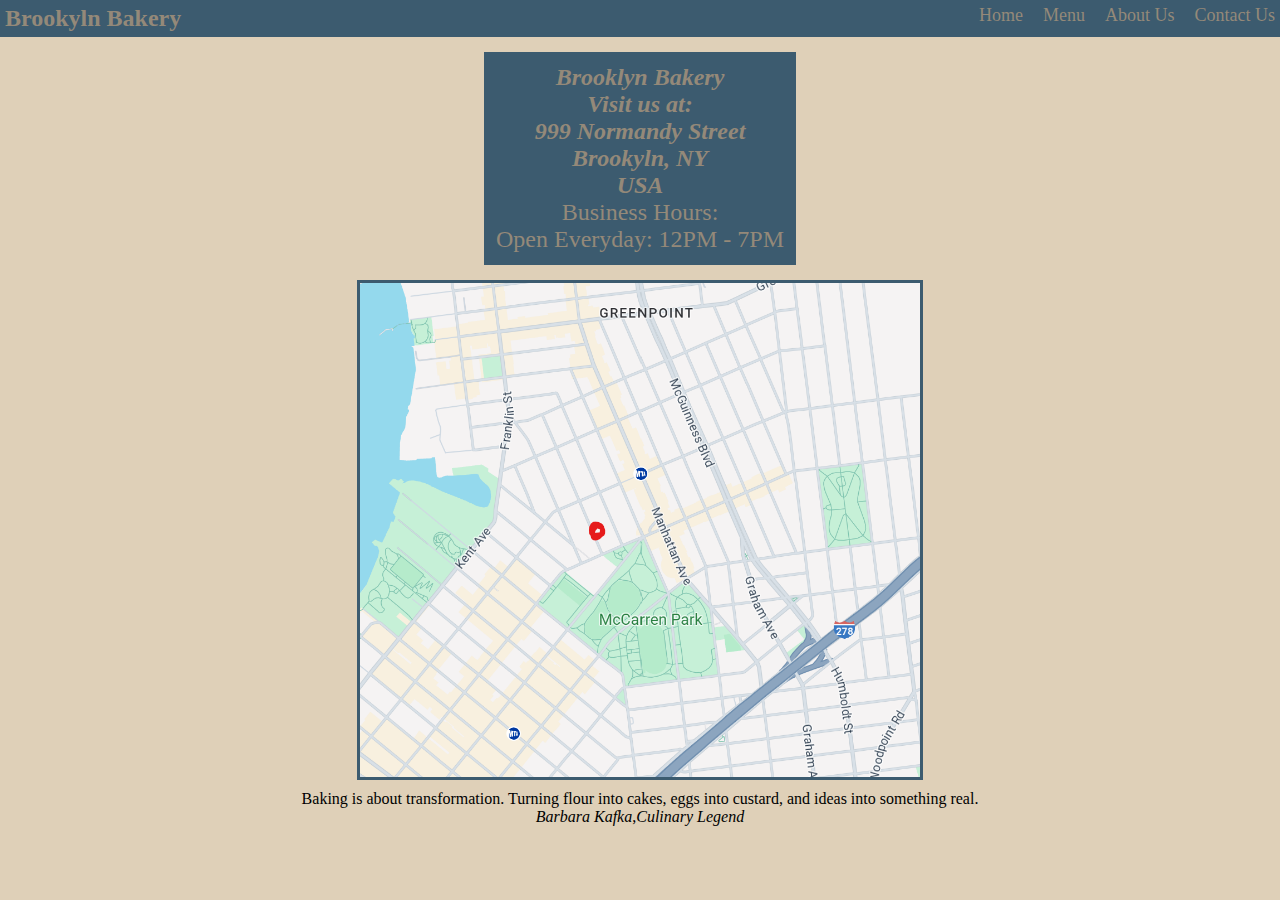
<file: index.html>
<!DOCTYPE html>
<html lang="en">
    <head>
        <link rel="stylesheet" href="styles.css">
        <meta charset="UTF-8">
        <meta name="viewport" content="width=device-width, initial-scale=1.0">
        <title>Brooklyn Bakery</title>
    </head>
    <body>
        <div class="header">
            <p>Brookyln Bakery</p>
            <div class="header-links">
                <a href="" alt="Home page link" class="home">Home</a>
                <a href="./menu.html" alt="Menu page link" class="menu">Menu</a> 
                <a href="/about.html" alt="About us page link" class="about-us">About Us</a>
                <a href="/contact.html" alt="Contact Us link" class="contact-us">Contact Us</a>
            </div>
        </div>

        <div class="store">
            <div class="store-locations">

                <address>
                    Brooklyn Bakery<br>
                    Visit us at:<br>
                    999 Normandy Street<br>
                    Brookyln, NY<br>
                    USA
                </address>
                <p>Business Hours:</p>
                <p>Open Everyday: 12PM - 7PM</p>
            </div>
        </div>
        <div id="map">
            <!--
                Theoretically, I would have like to replace this with API call, but I
                can't afford to pay money so all your getting for now is a bad picture.
                I need to do more research since they do have a free tier so I'll come
                back to this a bit later if I don't have to spend money.
            -->
            <img src="/store_location.png" alt="Brooklyn Bakery Location" class="map-location">
        </div>

        <figure>
            <blockquote>
                <p>
                    Baking is about transformation.
                    Turning flour into cakes, eggs into custard, and ideas into something real.
                </p>
            </blockquote>
            <figcaption>
                <cite>Barbara Kafka</cite>,
                <cite>Culinary Legend</cite>
            </figcaption>
            
        </figure>
    </body>
</html>
</file>
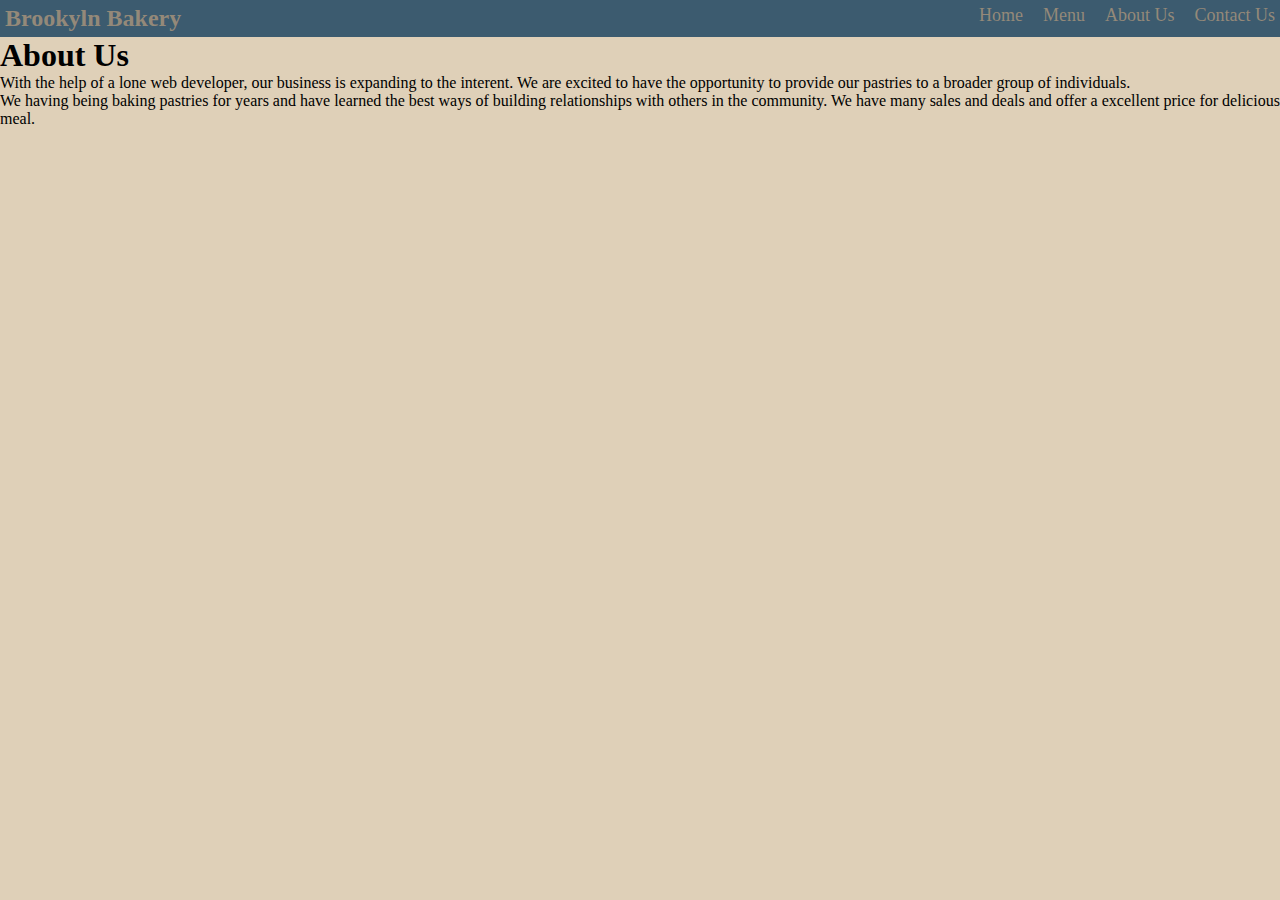
<file: about.html>
<!DOCTYPE html>
<html lang="en">
<head>
    <link rel="stylesheet" href="styles.css">
    <meta charset="UTF-8">
    <meta name="viewport" content="width=device-width, initial-scale=1.0">
    <title>About Us</title>
</head>
<body>
    <div class="header">
        <p>Brookyln Bakery</p>
        <div class="header-links">
            <a href="/index.html" alt="Home page link" class="home">Home</a>
            <a href="/menu.html" alt="Menu page link" class="menu">Menu</a> 
            <a href="" alt="About us page link" class="about-us">About Us</a>
            <a href="/contact.html" alt="Contact Us link" class="contact-us">Contact Us</a>
        </div>
    </div>
    <h1>About Us</h1>
    <p>
        With the help of a lone web developer, our business is expanding to the interent.
        We are excited to have the opportunity to provide our pastries to a broader
        group of individuals.  
    </p>
    <p>
        We having being baking pastries for years and have learned the best ways of
        building relationships with others in the community. We have many sales and deals and
        offer a excellent price for delicious meal.
    </p>
</body>
</html>
</file>
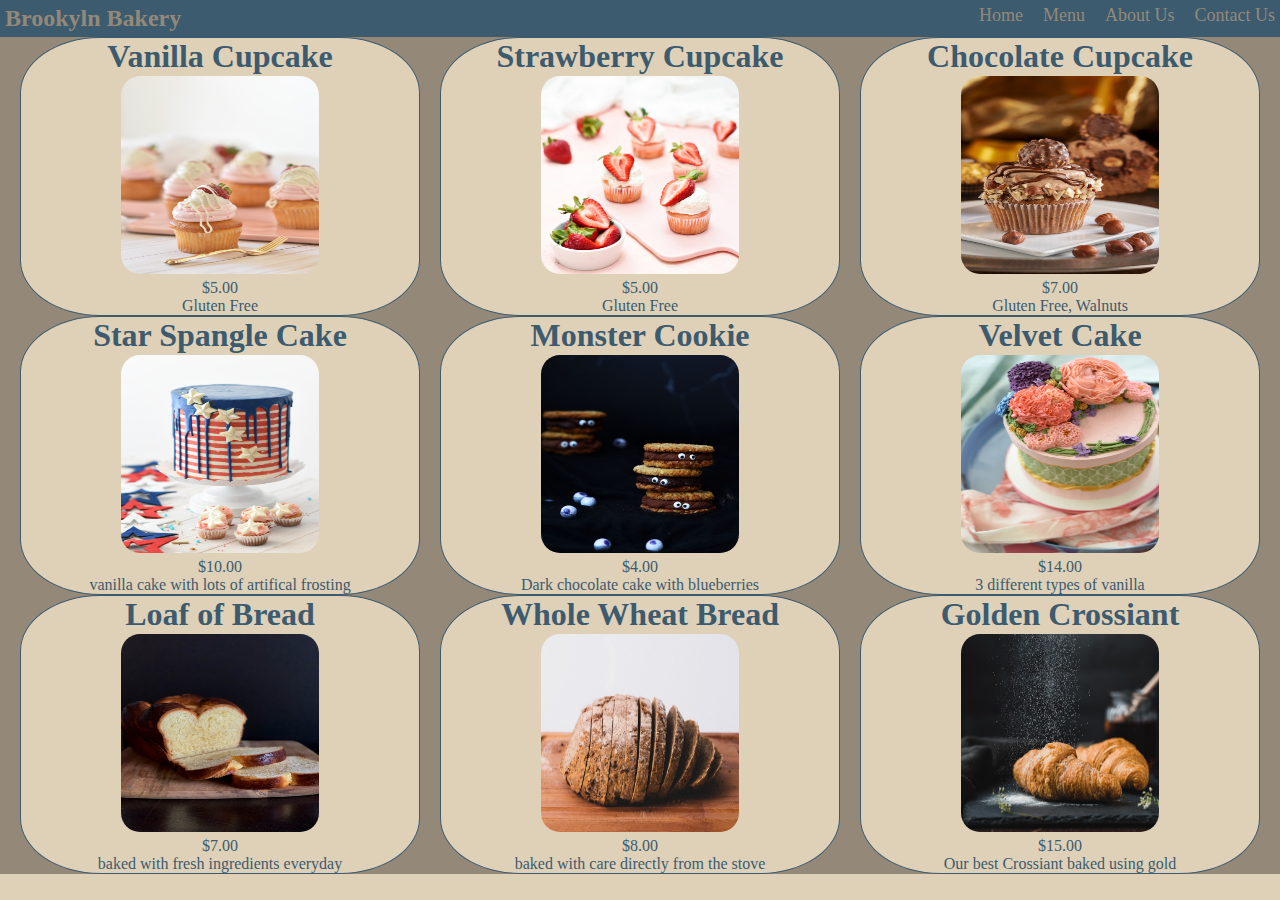
<file: menu.html>
<!DOCTYPE html>
<html lang="en">
<head>
    <link rel="stylesheet" href="styles.css">
    <meta charset="UTF-8">
    <meta name="viewport" content="width=device-width, initial-scale=1.0">
    <title>Brooklyn Bakery Menu</title>
</head>
<body>
    <div class="header">
        <p>Brookyln Bakery</p>
        <div class="header-links">
            <a href="/index.html" alt="Home page link" class="home">Home</a>
            <a href="" alt="Menu page link" class="menu">Menu</a> 
            <a href="/about.html" alt="About us page link" class="about-us">About Us</a>
            <a href="/contact.html" alt="Contact Us link" class="contact-us">Contact Us</a>
        </div>
    </div>
</body>
<!--
    I want around 9 cards that are in a 3 by 3 grid.
-->
<div class="menu-all">
    <article>
        <header class="menu-item">
            <h1>Vanilla Cupcake</h1>
            <img src="/deva-williamson-S2jw81lfrG0-unsplash.jpg" alt="Vanilla cupcake picture" class="menu-photo">
            <p>$5.00</p>
            <p>Gluten Free</p>
        </header>
    </article>
    <article>
        <header class="menu-item">
            <h1>Strawberry Cupcake</h1>
            <img src="./strawberry cupcake.jpg" alt="Strawberry cupcake picture" class="menu-photo">
            <p>$5.00</p>
            <p>Gluten Free</p>
        </header>
    </article>
    <article>
        <header class="menu-item">
            <h1>Chocolate Cupcake</h1>
            <img src="./chocolate cupcake.jpg" alt="chocolate cupcake with walnut picture" class="menu-photo">
            <p>$7.00</p>
            <p>Gluten Free, Walnuts</p>
        </header>
    </article>
    <article>
        <header class="menu-item">
            <h1>Star Spangle Cake</h1>
            <img src="./American Styled Cake.jpg" alt="cake picture" class="menu-photo">
            <p>$10.00</p>
            <p>vanilla cake with lots of artifical frosting</p>
        </header>
    </article>
    <article>
        <header class="menu-item">
            <h1>Monster Cookie</h1>
            <img src="/Chocolate Monster Cookies.jpg" alt="chocolate cookies picture" class="menu-photo">
            <p>$4.00</p>
            <p>Dark chocolate cake with blueberries</p>
        </header>
    </article>
    <article>
        <header class="menu-item">
            <h1>Velvet Cake</h1>
            <img src="./Velvet Cupcake.jpg" alt="velvet cake picture" class="menu-photo">
            <p>$14.00</p>
            <p>3 different types of vanilla</p>
        </header>
    </article>
    <article>
        <header class="menu-item">
            <h1>Loaf of Bread</h1>
            <img src="/loafofBread.jpg" alt="bread picture" class="menu-photo">
            <p>$7.00</p>
            <p>baked with fresh ingredients everyday</p>
        </header>
    </article>
    <article>
        <header class="menu-item">
            <h1>Whole Wheat Bread</h1>
            <img src="./whole wheat bread.jpg" alt="bread picture" class="menu-photo">
            <p>$8.00</p>
            <p>baked with care directly from the stove</p>
        </header>
    </article>
    <article>
        <header class="menu-item">
            <h1>Golden Crossiant</h1>
            <img src="./crossaint.jpg" alt="crossaint picture" class="menu-photo">
            <p>$15.00</p>
            <p>Our best Crossiant baked using gold</p>
        </header>
    </article>
</div>
</html>
</file>
<file: styles.css>
* {
    margin: 0;
    padding: 0;
    box-sizing: border-box;
  }

body {
    background-color: #DFD0B8;
}

a {
    text-decoration: none;
    color: #948979;

}

.header {
    display: flex;
    justify-content: space-between;
    background-color: #3C5B6F;
    width: 100%;
    position: sticky;
    top: 0;
}
.header > p {
    font-size: 24px;
    font-weight: bold;
    color:#948979;
    padding: 5px 5px 5px 5px;
}

address{
    font-size: 24px;
    font-weight: bold;
}

.header-links {
    font-size: 18px;
    display: flex;
    flex: 1 0 auto;
    justify-content: flex-end;
    text-align: center;
    gap:20px;
}

.home{
    padding-top: 5px;
}

.menu{
    padding-top: 5px;
}

.about-us{
    padding-top: 5px;
}

.contact-us{
    padding-top: 5px;
    padding-right: 5px;
}

img {
    min-width: 200px;
    height: auto;
}

article{
    background-color: #948979;
}

.store {
    display: flex;
    flex: 1 0 auto;
    justify-content: center;
    text-align: center;
    padding: 5px 5px 5px 5px;
    font-size: 24px;
    margin-top: 10px;
    margin-bottom: 10px;
}

.store-locations{
    background-color: #3C5B6F;
    border: 2px solid #3C5B6F;
    padding: 10px;
    color:#948979;
}

#map{
    display: flex;
    justify-content: center;
    height:500px;
    margin-top: 10px;
    margin-bottom: 10px;
}

.map-location{
    border: 3px solid #3C5B6F;
}

blockquote{
    display:flex;
    justify-content: center;
    flex: 2 0 auto;
}

figcaption{
    display:flex;
    justify-content: center;
    flex:2 0 auto;
}

.menu-all{
    display:flex;
    flex: 3 0 auto;
    flex-wrap: wrap;
    justify-content: center;
    background-color: #948979;
    color:#3C5B6F;
}

.menu-item{
    text-align: center;
    min-width: 400px;
    border: 1px solid #3C5B6F;
    margin: 0px 10px 0px 10px;
    background-color: #DFD0B8;
    border-radius: 20%;
}

.menu-photo{
    max-width:200px;
    max-height: 200px;
    min-height: 200px;
    min-width: 200px;
    border: 1px solid #DFD0B8;
    border-radius: 10%;
}
</file>
